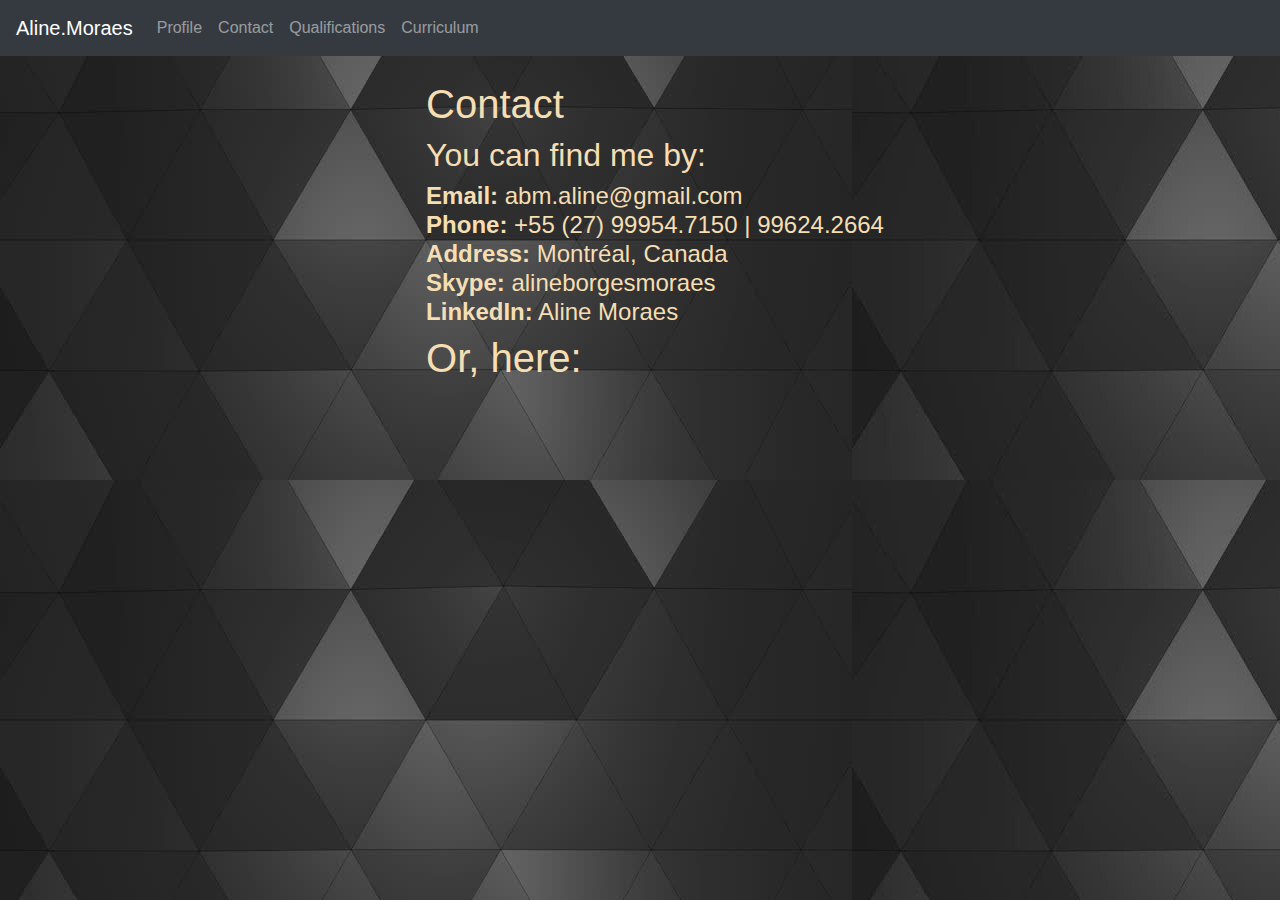
<file: contact.html>
<!DOCTYPE html>
<html lang="en">
 
<head>
    <meta charset="UTF-8">
    <meta name="viewport" content="width=device-width, initial-scale=1.0">
    <meta http-equiv="X-UA-Compatible" content="ie=edge">
    <title>Curriculum Vittae</title>

    <!-- Bootstrap -->
    <link rel="stylesheet" href="https://cdnjs.cloudflare.com/ajax/libs/animate.css/3.7.2/animate.min.css">
    <link rel="stylesheet" href="https://stackpath.bootstrapcdn.com/bootstrap/4.3.1/css/bootstrap.min.css"
        integrity="sha384-ggOyR0iXCbMQv3Xipma34MD+dH/1fQ784/j6cY/iJTQUOhcWr7x9JvoRxT2MZw1T" crossorigin="anonymous">
    <script src="https://code.jquery.com/jquery-3.3.1.slim.min.js"
        integrity="sha384-q8i/X+965DzO0rT7abK41JStQIAqVgRVzpbzo5smXKp4YfRvH+8abtTE1Pi6jizo"
        crossorigin="anonymous"></script>
    <script src="https://cdnjs.cloudflare.com/ajax/libs/popper.js/1.14.7/umd/popper.min.js"
        integrity="sha384-UO2eT0CpHqdSJQ6hJty5KVphtPhzWj9WO1clHTMGa3JDZwrnQq4sF86dIHNDz0W1"
        crossorigin="anonymous"></script>
    <script src="https://stackpath.bootstrapcdn.com/bootstrap/4.3.1/js/bootstrap.min.js"
        integrity="sha384-JjSmVgyd0p3pXB1rRibZUAYoIIy6OrQ6VrjIEaFf/nJGzIxFDsf4x0xIM+B07jRM"
        crossorigin="anonymous"></script>
    <link rel="stylesheet" href="style.css">
    <script src="script.js" language="Javascript"></script>
</head>
<!-- NavBar -->
<nav class="navbar navbar-expand-lg navbar-dark bg-dark">
    <a class="navbar-brand" href="index.html">Aline.Moraes</a>
    <button class="navbar-toggler" type="button" data-toggle="collapse" data-target="#navbarSupportedContent"
        aria-controls="navbarSupportedContent" aria-expanded="false" aria-label="Toggle navigation">
        <span class="navbar-toggler-icon"></span>
    </button>
    <div class="collapse navbar-collapse" id="navbarSupportedContent">
        <ul class="navbar-nav mr-auto">
            <li class="nav-item">
                <a class="nav-link" href="profile.html">Profile</a>
            </li>
            <li class="nav-item">
                <a class="nav-link" href="contact.html">Contact</a>
            </li>
            <li class="nav-item">
                <a class="nav-link" href="qualifications.html">Qualifications</a>
            </li>
            <li class="nav-item">
                <a class="nav-link" href="Curriculum.html">Curriculum</a>
            </li>
    </div>
</nav>



<body>
    <div class="container">
        <div class="row justify-content-md-center">
            <div class="col-md-auto">
            </div>
            <div class="col-md-auto">
                <br>
                <h1>Contact</h1>
                <h2>You can find me by:</h2>
                <h4> <b> Email:</b> abm.aline@gmail.com <br>
                    <b>Phone:</b> +55 (27) 99954.7150 |
                    99624.2664 <br>
                    <b> Address:</b> Montréal, Canada <br>
                    <b> Skype:</b> alineborgesmoraes <br>
                    <b> LinkedIn:</b> Aline Moraes</h4>
                <h1>Or, here:</h1>
                <iframe
                    src="https://www.google.com/maps/embed?pb=!1m18!1m12!1m3!1d2792.6148212369244!2d-73.5466374840362!3d45.578183879102475!2m3!1f0!2f0!3f0!3m2!1i1024!2i768!4f13.1!3m3!1m2!1s0x4cc91c3a58885ed5%3A0xc04a065601256bc4!2zMzI4MCBBdmVudWUgZGUgbGEgUMOpcGluacOocmUsIE1vbnRyw6lhbCwgUUMgSDFOIDFHMiwgQ2FuYWTDoQ!5e0!3m2!1spt-BR!2sbr!4v1562735056581!5m2!1spt-BR!2sbr"
                    width="350" height="340" frameborder="0" style="border:0" allowfullscreen></iframe>
                <div class="col-md-auto">
                </div>
            </div>
        </div>
        <br> <br>   
</body>
</file>
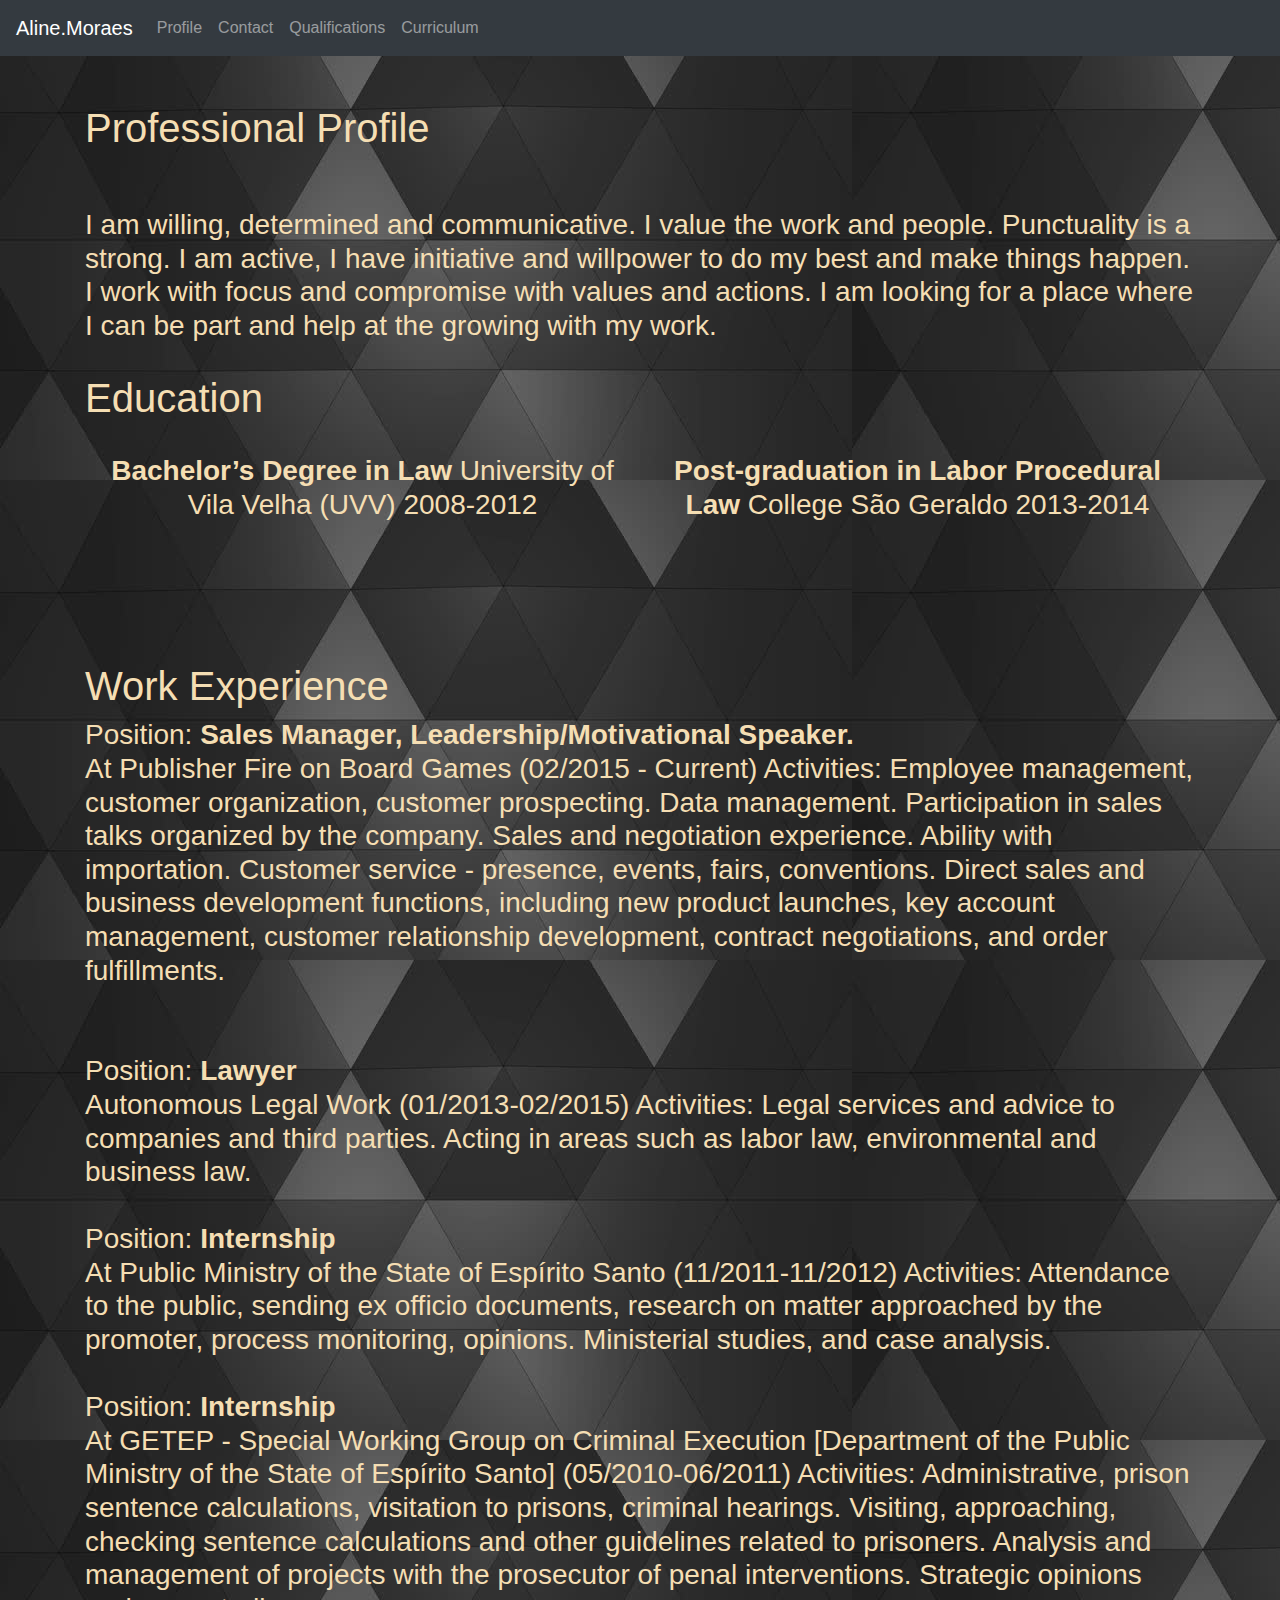
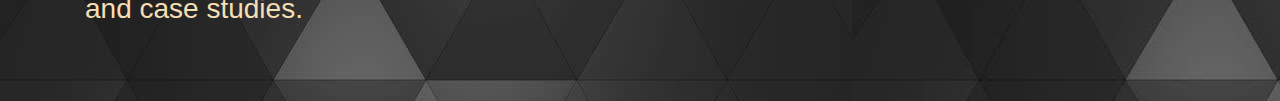
<file: profile.html>
<!DOCTYPE html>
<html lang="en">

<head> 
    <meta charset="UTF-8">
    <meta name="viewport" content="width=device-width, initial-scale=1.0">
    <meta http-equiv="X-UA-Compatible" content="ie=edge">
    <title>Curriculum Vittae</title>

    <!-- Bootstrap -->
    <link rel="stylesheet" href="https://cdnjs.cloudflare.com/ajax/libs/animate.css/3.7.2/animate.min.css">
    <link rel="stylesheet" href="https://stackpath.bootstrapcdn.com/bootstrap/4.3.1/css/bootstrap.min.css"
        integrity="sha384-ggOyR0iXCbMQv3Xipma34MD+dH/1fQ784/j6cY/iJTQUOhcWr7x9JvoRxT2MZw1T" crossorigin="anonymous">
    <script src="https://code.jquery.com/jquery-3.3.1.slim.min.js"
        integrity="sha384-q8i/X+965DzO0rT7abK41JStQIAqVgRVzpbzo5smXKp4YfRvH+8abtTE1Pi6jizo"
        crossorigin="anonymous"></script>
    <script src="https://cdnjs.cloudflare.com/ajax/libs/popper.js/1.14.7/umd/popper.min.js"
        integrity="sha384-UO2eT0CpHqdSJQ6hJty5KVphtPhzWj9WO1clHTMGa3JDZwrnQq4sF86dIHNDz0W1"
        crossorigin="anonymous"></script>
    <script src="https://stackpath.bootstrapcdn.com/bootstrap/4.3.1/js/bootstrap.min.js"
        integrity="sha384-JjSmVgyd0p3pXB1rRibZUAYoIIy6OrQ6VrjIEaFf/nJGzIxFDsf4x0xIM+B07jRM"
        crossorigin="anonymous"></script>
    <link rel="stylesheet" href="style.css">
    <script src="script.js" language="Javascript"></script>
</head>
<!-- NavBar -->
<nav class="navbar navbar-expand-lg navbar-dark bg-dark">
    <a class="navbar-brand" href="index.html">Aline.Moraes</a>
    <button class="navbar-toggler" type="button" data-toggle="collapse" data-target="#navbarSupportedContent"
        aria-controls="navbarSupportedContent" aria-expanded="false" aria-label="Toggle navigation">
        <span class="navbar-toggler-icon"></span>
    </button>
    <div class="collapse navbar-collapse" id="navbarSupportedContent">
        <ul class="navbar-nav mr-auto">
            <li class="nav-item">
                <a class="nav-link" href="profile.html">Profile</a>
            </li>
            <li class="nav-item">
                <a class="nav-link" href="contact.html">Contact</a>
            </li>
            <li class="nav-item">
                <a class="nav-link" href="qualifications.html">Qualifications</a>
            </li>
            <li class="nav-item">
                <a class="nav-link" href="Curriculum.html">Curriculum</a>
            </li>
    </div>
</nav>


<body>
    <br><br>
    <div class="container">
        <div class="row justify-content-md-center">
            <div class="col-md-auto">
            </div>
            <div class="col-md-auto">
                <div class="professional">
                    <h1> Professional Profile</h1> <br><br>
                    <h3 class="centertext animated fadeIn">I am willing, determined and communicative. I value the work
                        and people.
                        Punctuality
                        is a strong. I am active, I have initiative and willpower to do my best and make things
                        happen. I work with focus and compromise with values and actions. I am looking for a
                        place where I can be part and help at the growing with my work. </h3> <br>
                </div>
                <div class="education">
                    <h1>Education</h1>
                    <br>
                    <div class="container">
                        <div class="row">
                            <div class="col-sm">
                                <h3 class="centertext animated fadeIn space"><b> Bachelor’s Degree in Law</b>
                                    University of Vila Velha (UVV)
                                    2008-2012
                                </h3>
                            </div>
                            <div class="col-sm">
                                <h3 class="centertext animated fadeIn space"><b> Post-graduation in
                                        Labor Procedural Law</b>
                                    College São Geraldo
                                    2013-2014
                                </h3>
                            </div>
                        </div>
                    </div>
                </div>
                <div class="workExperience">
                    <h1>Work Experience</h1>
                    <h3 class="centertext animated fadeIn">
                        Position: <b>Sales Manager, Leadership/Motivational Speaker.</b><br>
                        At Publisher Fire on Board Games (02/2015 - Current)
                        Activities: Employee management, customer organization, customer prospecting.
                        Data management. Participation in sales talks organized by the company. Sales and
                        negotiation experience. Ability with importation. Customer service - presence, events,
                        fairs, conventions. Direct sales and business development functions, including new
                        product launches, key account management, customer relationship development,
                        contract negotiations, and order fulfillments. <br><br><br>
                        Position: <b>Lawyer</b><br>
                        Autonomous Legal Work (01/2013-02/2015)
                        Activities: Legal services and advice to companies and third parties. Acting in areas
                        such as labor law, environmental and business law.
                        <br><br>
                        Position: <b>Internship</b><br>
                        At Public Ministry of the State of Espírito Santo (11/2011-11/2012)
                        Activities: Attendance to the public, sending ex officio documents, research on matter
                        approached by the promoter, process monitoring, opinions. Ministerial studies,
                        and case analysis.
                        <br><br>
                        Position: <b>Internship</b><br>
                        At GETEP - Special Working Group on Criminal Execution [Department
                        of the Public Ministry of the State of Espírito Santo] (05/2010-06/2011)
                        Activities: Administrative, prison sentence calculations, visitation to prisons,
                        criminal hearings. Visiting, approaching, checking sentence calculations and
                        other guidelines related to prisoners. Analysis and management of projects with
                        the prosecutor of penal interventions. Strategic opinions and case studies.<br><br><br>
                    </h3>

                </div>
            </div>

            <div class="col-md-auto">
            </div>
        </div>
    </div>


</body>

</html>
</file>
<file: style.css>
body{
    background-image: url("wallpaper.jpg");
    background-size: auto;
    overflow-x: hidden;
    color: wheat;

}
.FirstDiv{
    max-width: 100%; 
    overflow-x: hidden;
}
.img1{
    max-width: 100%;
    overflow-x: hidden;
} 

.curri{
    max-width: 100%;
}

}
.centertext{
    text-align: center;
  
}
.space{

    min-height: 200px;
    text-align: center;
    overflow-x: hidden;
}
.maps{
    border-style: groove;
    overflow-x: hidden;
}
</file>
